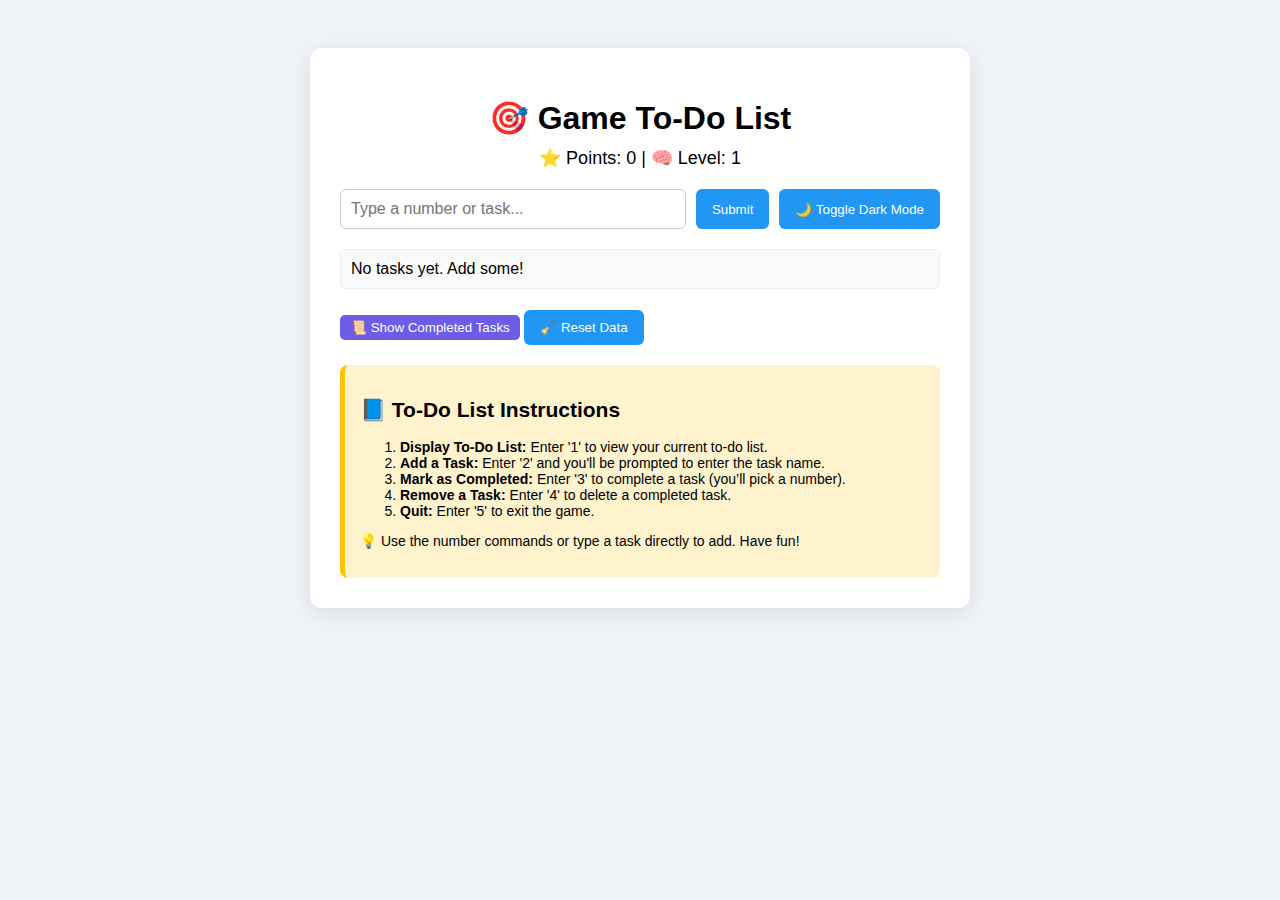
<file: game-to-do-list/basic/index.html>
<!DOCTYPE html>
<html lang="en">
<head>
  <meta charset="UTF-8" />
  <meta name="viewport" content="width=device-width, initial-scale=1.0"/>
  <title>🎯 Game To-Do List</title>
  <link rel="stylesheet" href="style.css" />
</head>
<body>
  <div class="container">
    <h1>🎯 Game To-Do List</h1>

    <div class="scoreboard">
      ⭐ Points: <span id="points">0</span> |
      🧠 Level: <span id="level">1</span>
    </div>

    <div class="input-section">
      <input id="input" placeholder="Type a number or task..." />
      <button onclick="handleInput()">Submit</button>
      <button onclick="toggleDarkMode()">🌙 Toggle Dark Mode</button>
    </div>

    <ul id="todo-list" class="todo-list"></ul>

    <button onclick="toggleHistory()" id="toggle-history-btn">📜 Show Completed Tasks</button>

    <div id="history-container" style="display: none;">
      <h2>📜 Completed Task History</h2>
      <ul id="history-list" class="history-list"></ul>
    </div>

    <button onclick="resetData()" id="reset-button">🧹 Reset Data</button>

    <div class="instructions-box">
      <h2>📘 To-Do List Instructions</h2>
      <ol>
        <li><strong>Display To-Do List:</strong> Enter '1' to view your current to-do list.</li>
        <li><strong>Add a Task:</strong> Enter '2' and you'll be prompted to enter the task name.</li>
        <li><strong>Mark as Completed:</strong> Enter '3' to complete a task (you’ll pick a number).</li>
        <li><strong>Remove a Task:</strong> Enter '4' to delete a completed task.</li>
        <li><strong>Quit:</strong> Enter '5' to exit the game.</li>
      </ol>
      <p>💡 Use the number commands or type a task directly to add. Have fun!</p>
    </div>
  </div>

  <script src="script.js"></script>
</body>
</html>
</file>
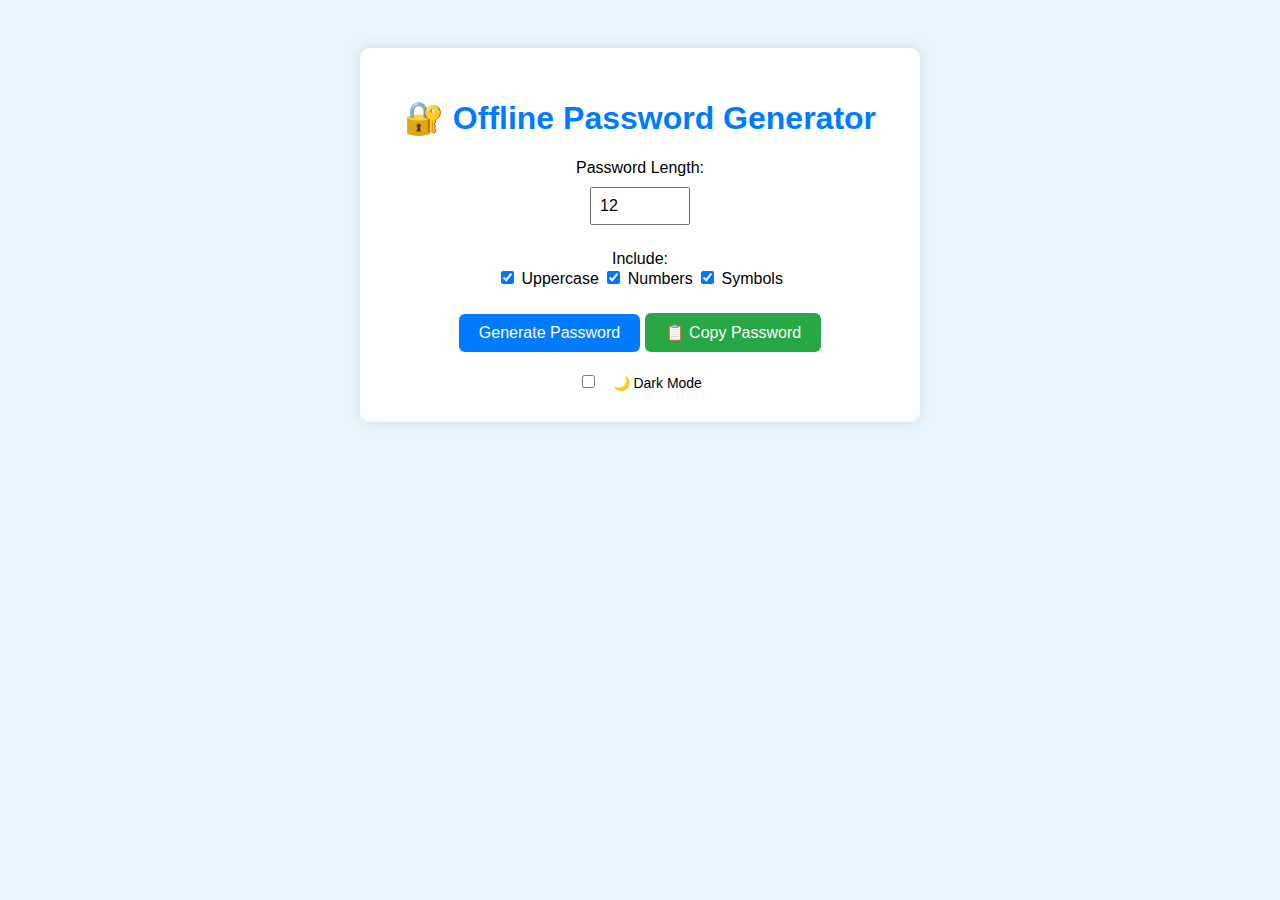
<file: Password-Generator/templates/index.html>
<!DOCTYPE html>
<html lang="en">
<head>
  <meta charset="UTF-8" />
  <title>Offline Password Generator</title>
  <style>
    body {
      font-family: 'Segoe UI', sans-serif;
      background: #e9f5ff;
      color: #000;
      text-align: center;
      padding: 40px;
      transition: background 0.4s, color 0.4s;
    }
    body.dark-mode {
      background: #121212;
      color: #ffffff;
    }
    .container {
      background: white;
      max-width: 500px;
      margin: auto;
      padding: 30px;
      border-radius: 10px;
      box-shadow: 0 0 15px rgba(0,0,0,0.1);
    }
    .dark-mode .container {
      background: #1e1e1e;
    }
    h1 {
      color: #007bff;
    }
    .dark-mode h1 {
      color: #66b2ff;
    }
    input[type="number"] {
      padding: 8px;
      width: 80px;
      font-size: 16px;
      margin: 10px 0;
    }
    .options {
      margin: 15px 0;
    }
    button {
      padding: 10px 20px;
      font-size: 16px;
      background: #007bff;
      color: white;
      border: none;
      border-radius: 6px;
      cursor: pointer;
    }
    button:hover {
      background: #0056b3;
    }
    .copy-btn {
      margin-top: 10px;
      background: #28a745;
    }
    .toggle-container {
      margin-top: 15px;
    }
    .toggle-label {
      font-size: 14px;
      margin-left: 10px;
    }
    #passwordText {
      margin-top: 20px;
      font-size: 18px;
      color: green;
      word-wrap: break-word;
    }
  </style>
  <script>
    function toggleDarkMode() {
      document.body.classList.toggle('dark-mode');
    }

    function generatePassword() {
      const length = parseInt(document.getElementById("length").value);
      const useUpper = document.getElementById("uppercase").checked;
      const useNumbers = document.getElementById("numbers").checked;
      const useSymbols = document.getElementById("symbols").checked;

      let charset = "abcdefghijklmnopqrstuvwxyz";
      if (useUpper) charset += "ABCDEFGHIJKLMNOPQRSTUVWXYZ";
      if (useNumbers) charset += "0123456789";
      if (useSymbols) charset += "!@#$%^&*()-_=+[{]}|;:,<.>/?";

      if (charset.length === 0) {
        alert("❗Please select at least one character type.");
        return;
      }

      let password = "";
      for (let i = 0; i < length; i++) {
        const randomIndex = Math.floor(Math.random() * charset.length);
        password += charset[randomIndex];
      }

      document.getElementById("passwordText").innerText = password;
    }

    function copyToClipboard() {
      const password = document.getElementById("passwordText").innerText;
      if (password) {
        navigator.clipboard.writeText(password);
        alert("✅ Password copied to clipboard!");
      }
    }
  </script>
</head>
<body>
  <div class="container">
    <h1>🔐 Offline Password Generator</h1>

    <label>Password Length:</label><br />
    <input type="number" id="length" min="4" max="32" value="12" /><br />

    <div class="options">
      <label>Include:</label><br />
      <input type="checkbox" id="uppercase" checked /> Uppercase
      <input type="checkbox" id="numbers" checked /> Numbers
      <input type="checkbox" id="symbols" checked /> Symbols
    </div>

    <button onclick="generatePassword()">Generate Password</button>
    <button class="copy-btn" onclick="copyToClipboard()">📋 Copy Password</button>

    <p id="passwordText"></p>

    <div class="toggle-container">
      <input type="checkbox" id="darkToggle" onclick="toggleDarkMode()" />
      <label for="darkToggle" class="toggle-label">🌙 Dark Mode</label>
    </div>
  </div>
</body>
</html>
</file>
<file: game-to-do-list/basic/style.css>
body {
  font-family: 'Segoe UI', sans-serif;
  background: #f0f4f8;
  display: flex;
  justify-content: center;
  padding: 40px;
}

.container {
  background: white;
  padding: 30px;
  border-radius: 12px;
  box-shadow: 0 5px 25px rgba(0,0,0,0.1);
  width: 100%;
  max-width: 600px;
}

h1 {
  text-align: center;
  margin-bottom: 10px;
}

.scoreboard {
  text-align: center;
  margin-bottom: 20px;
  font-size: 18px;
}

.input-section {
  display: flex;
  gap: 10px;
  margin-bottom: 20px;
}

#input {
  flex: 1;
  padding: 10px;
  border-radius: 6px;
  border: 1px solid #ccc;
  font-size: 16px;
}

button {
  padding: 10px 16px;
  background-color: #2196f3;
  color: white;
  border: none;
  border-radius: 6px;
  cursor: pointer;
}

button:hover {
  background-color: #1976d2;
}

.todo-list {
  list-style: none;
  padding: 0;
}

.todo-list li {
  background: #fafafa;
  padding: 10px;
  border: 1px solid #eee;
  margin-bottom: 8px;
  border-radius: 6px;
  display: flex;
  justify-content: space-between;
  align-items: center;
  transition: 0.3s;
}

.todo-list li.completed {
  text-decoration: line-through;
  color: gray;
  background-color: #e0f7fa;
}

.instructions-box {
  background-color: #fff3cd;
  border-left: 5px solid #ffc107;
  padding: 15px;
  border-radius: 8px;
  margin-top: 20px;
  font-size: 14px;
}
.dark-mode {
  background-color: #121212;
  color: #ffffff;
}
.history-list {
  margin-top: 10px;
  padding: 10px;
  background: #f0f8ff;
  border-radius: 10px;
}
.history-list li {
  color: green;
  font-style: italic;
}
#toggle-history-btn {
  margin-top: 10px;
  padding: 5px 10px;
  background: #6c5ce7;
  color: white;
  border: none;
  border-radius: 5px;
  cursor: pointer;
}
#toggle-history-btn:hover {
  background: #5a4db2;
}
#toggle-history-btn {
  margin-top: 10px;
  padding: 5px 10px;
  background: #6c5ce7;
  color: white;
  border: none;
  border-radius: 5px;
  cursor: pointer;
}
#toggle-history-btn:hover {
  background: #5a4db2;
}
</file>
